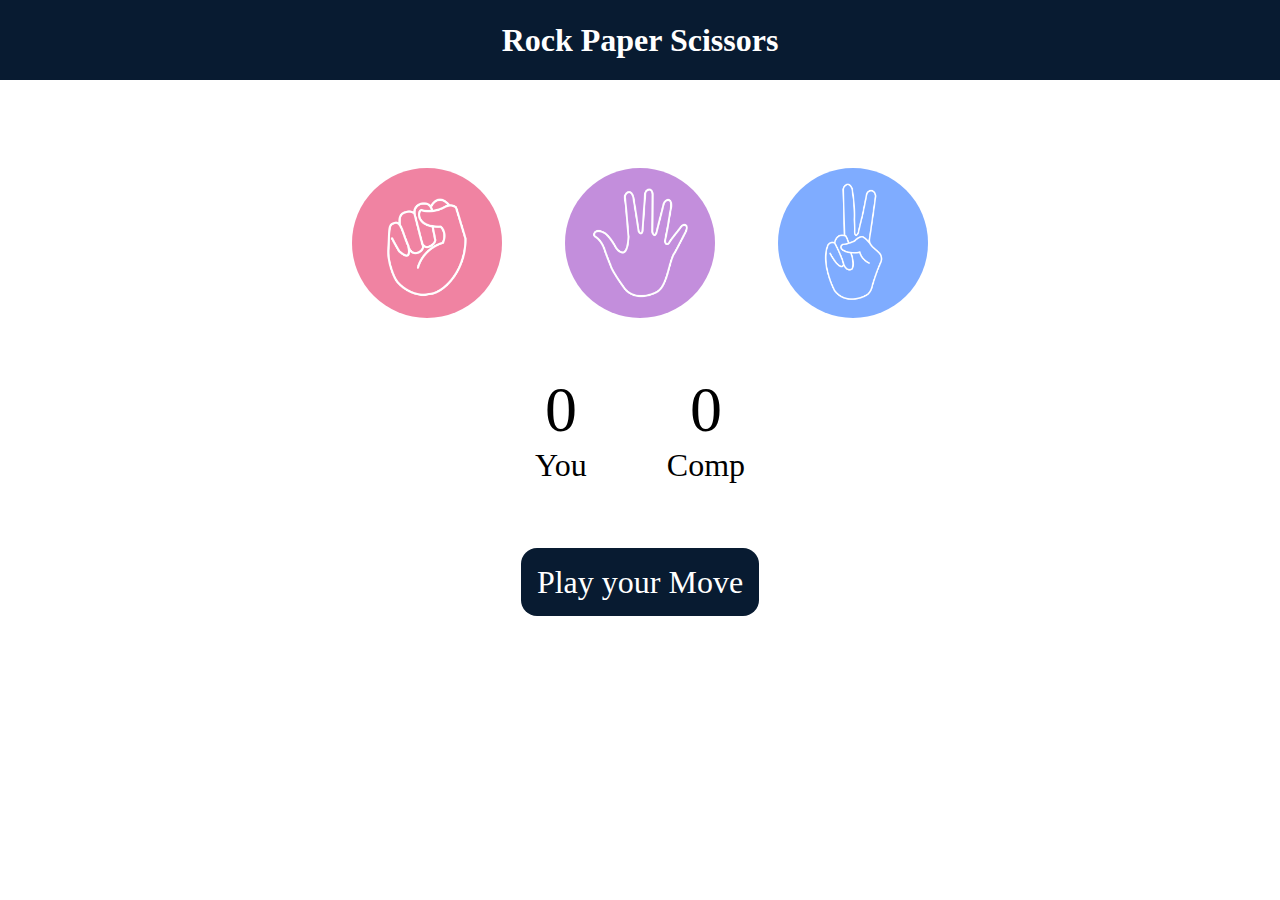
<file: index.html>
<!DOCTYPE html>
<html lang="en">
<head>
    <meta charset="UTF-8">
    <meta name="viewport" content="width=device-width, initial-scale=1.0">
    <title>Rock Paper Scissors</title>
    <link rel="stylesheet" href="./style.css">
</head>
<body>
    <h1>Rock Paper Scissors</h1>
    <div class="choices">
        <div class="choice" id="rock">
            <img src="./rock.png" alt="">
        </div>
        <div class="choice" id="paper">
            <img src="./paper.png" alt="">
        </div>
        <div class="choice" id="scissors">
            <img src="./scissors.png" alt="">
        </div>
    </div>

    <div class="score-board">
        <div class="score">
            <p id="user-score">0</p>
            <p>You</p>
        </div>
        <div class="score">
            <p id="comp-score">0</p>
            <p>Comp</p>
        </div>
    </div>

    <div class="msg-container">
        <p id="msg">Play your Move</p>
    </div>

    <script src="./app.js"></script>
</body>
</html>
</file>
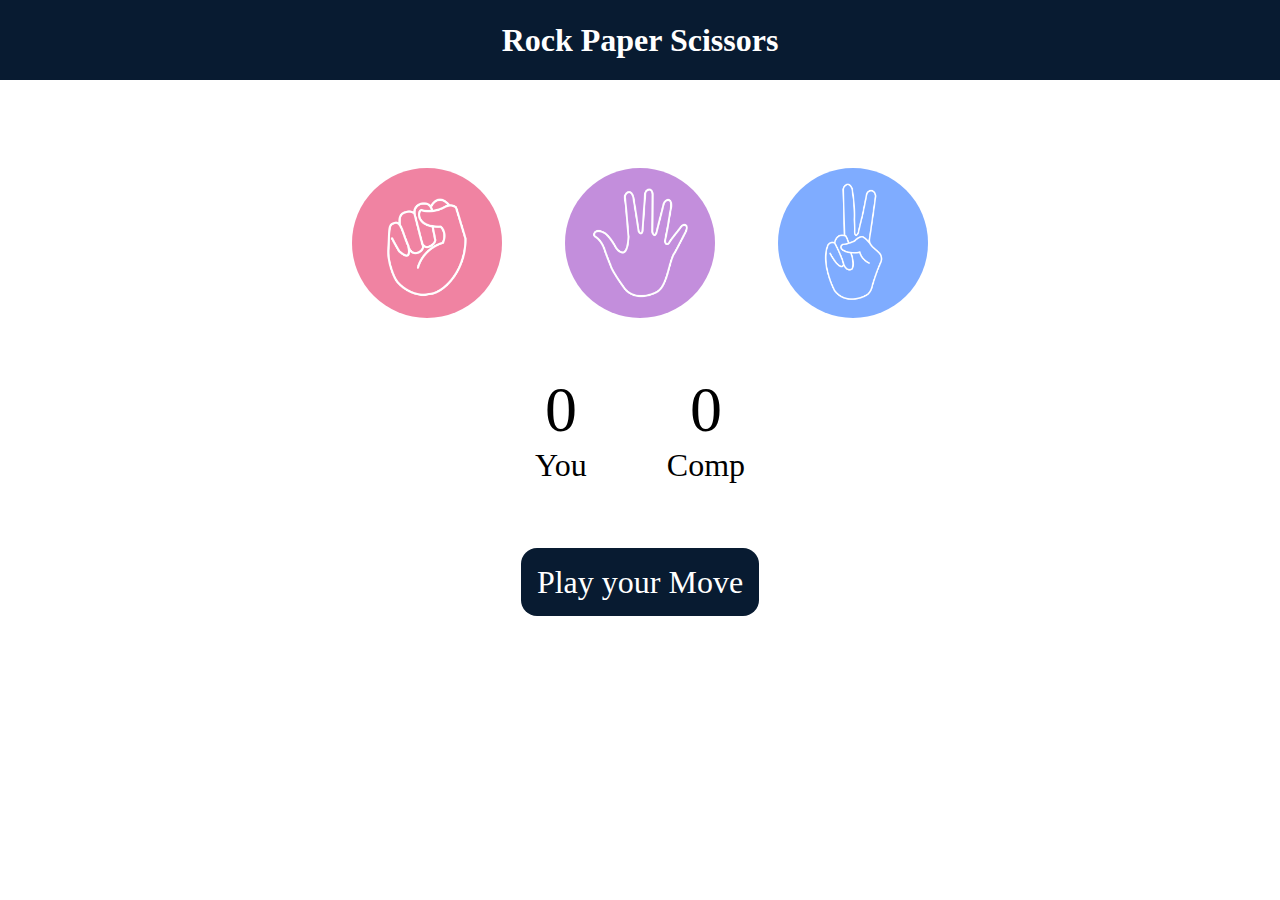
<file: rock.html>
<!DOCTYPE html>
<html lang="en">
<head>
    <meta charset="UTF-8">
    <meta name="viewport" content="width=device-width, initial-scale=1.0">
    <title>Rock Paper Scissors</title>
    <link rel="stylesheet" href="./rock.css">
</head>
<body>
    <h1>Rock Paper Scissors</h1>
    <div class="choices">
        <div class="choice" id="rock">
            <img src="./rock.png" alt="">
        </div>
        <div class="choice" id="paper">
            <img src="./paper.png" alt="">
        </div>
        <div class="choice" id="scissors">
            <img src="./scissors.png" alt="">
        </div>
    </div>

    <div class="score-board">
        <div class="score">
            <p id="user-score">0</p>
            <p>You</p>
        </div>
        <div class="score">
            <p id="comp-score">0</p>
            <p>Comp</p>
        </div>
    </div>

    <div class="msg-container">
        <p id="msg">Play your Move</p>
    </div>

    <script src="./rockgame.js"></script>
</body>
</html>
</file>
<file: style.css>
*{
    margin: 0;
    padding: 0;
    text-align: center;
}

h1{
    background-color: #081b31;
    color: white;
    height: 5rem;
    line-height: 5rem;
}

.choice{
    height: 165px;
    width: 165px;
    border-radius: 50%;
    display: flex;
    justify-content: center;
    align-items: center;
}

.choice:hover{
   background-color: #081b31;
    cursor: pointer;
}

img{
    height: 150px;
    width: 150px;
    object-fit: cover;
    border-radius:50% ;
}

.choices{
    display: flex;
    justify-content: center;
    align-items: center;
    gap: 3rem;
    margin-top: 5rem;
}

.score-board{
    display: flex;
    justify-content: center;
    align-items: center;
    font-size: 2rem;
    margin-top: 3rem;
    gap: 5rem;
}

#user-score,#comp-score{
    font-size: 4rem;
}
.msg-container{
    margin-top: 5rem;
}

#msg{
    background-color: #081b31;
    color:white;
    font-size: 2rem;
    display: inline;
    padding: 1rem;
    border-radius: 1rem;
}
</file>
<file: rock.css>
*{
    margin: 0;
    padding: 0;
    text-align: center;
}

h1{
    background-color: #081b31;
    color: white;
    height: 5rem;
    line-height: 5rem;
}

.choice{
    height: 165px;
    width: 165px;
    border-radius: 50%;
    display: flex;
    justify-content: center;
    align-items: center;
}

.choice:hover{
   background-color: #081b31;
    cursor: pointer;
}

img{
    height: 150px;
    width: 150px;
    object-fit: cover;
    border-radius:50% ;
}

.choices{
    display: flex;
    justify-content: center;
    align-items: center;
    gap: 3rem;
    margin-top: 5rem;
}

.score-board{
    display: flex;
    justify-content: center;
    align-items: center;
    font-size: 2rem;
    margin-top: 3rem;
    gap: 5rem;
}

#user-score,#comp-score{
    font-size: 4rem;
}
.msg-container{
    margin-top: 5rem;
}

#msg{
    background-color: #081b31;
    color:white;
    font-size: 2rem;
    display: inline;
    padding: 1rem;
    border-radius: 1rem;
}
</file>
